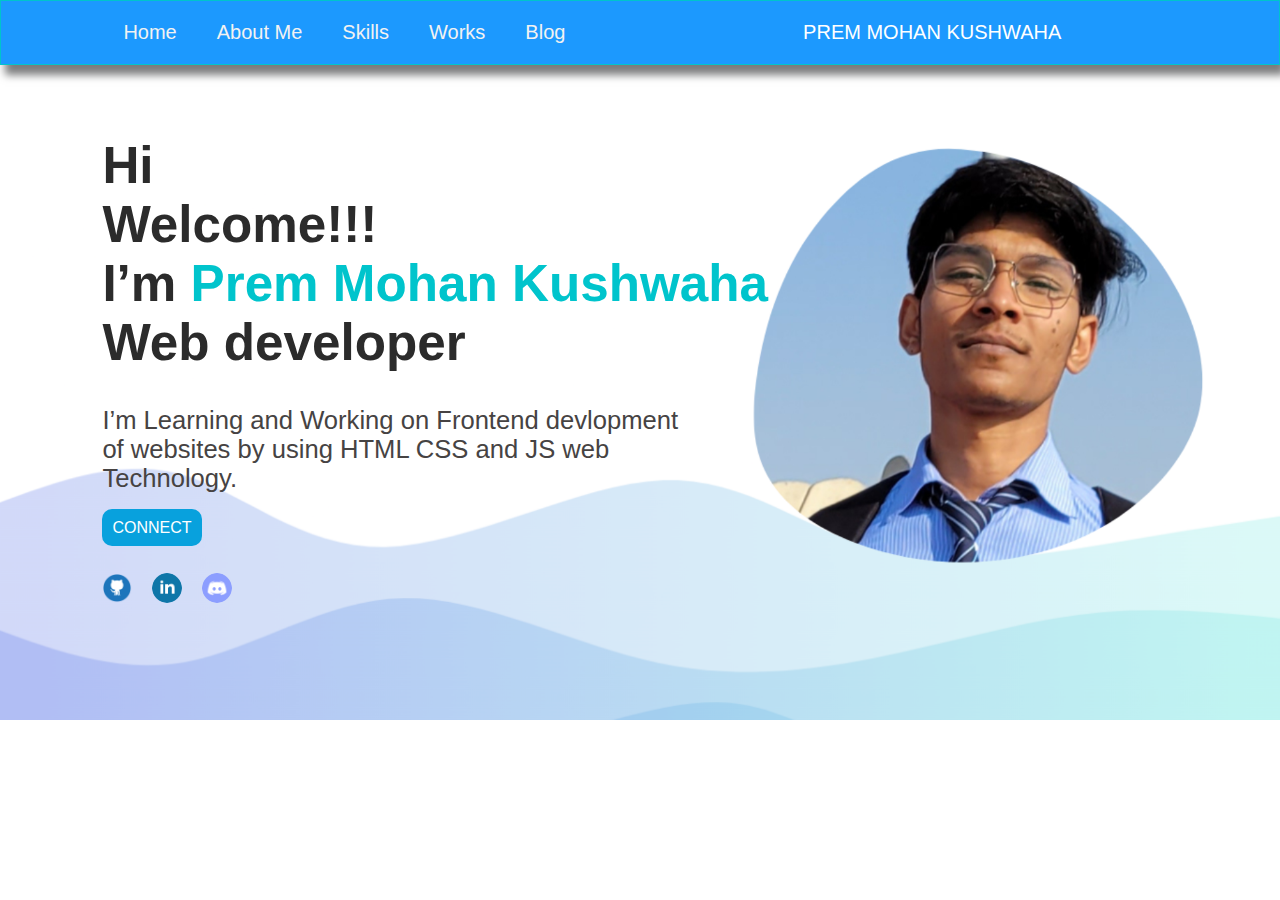
<file: index.html>
<!DOCTYPE html>
<html lang="en">

<head>
    <meta charset="UTF-8">
    <meta http-equiv="X-UA-Compatible" content="IE=edge">
    <meta name="viewport" content="width=device-width, initial-scale=1.0">
    <title>Home</title>
    <meta name="description" content="This is portfolio website of the developers." />
    <meta name="roots" content="index,follow" />
    <link rel="stylesheet" href="style.css">
   
    <script src="nav.js"></script>
    <!-- for icon-->
    <link rel="stylesheet" href="https://cdnjs.cloudflare.com/ajax/libs/font-awesome/4.7.0/css/font-awesome.min.css">
</head>

<body>

    <div id="nav" class="topnav">
          
 
        <a href="index.html" class="active">Home</a>
        <a href="about.html">About Me</a>
        <a href="skill.html">Skills</a>
        <a href="works.html">Works</a>
        <a href="blog.html">Blog</a>
        <a href="javascript:void(0);" class="icon" onclick="navfunc()">
            <i class="fa fa-bars"></i>
        </a>
<p class="logo">PREM MOHAN KUSHWAHA</p>

    </div>



    <div class="hero">


        <div class="content">

            <h1 >Hi<br>
                Welcome!!!<br>
                I’m <span>Prem Mohan Kushwaha</span><br>
                Web developer</h1>
            <p  >I’m Learning and Working on Frontend devlopment of websites by using HTML CSS and JS web Technology.</p>
            <span class="btn">Connect</span>


            <!-- social medial contact -->
            <div id="contact">
                <ul id="media">
                    <li><a href="https://github.com/pmkushwaha"><img src="img/gt.jpg" alt="github" id="git"> </a>
                    </li>
                    <li><a href="https://www.linkedin.com/in/prem-mohan-kushwaha-95bbb2207"><img src="img/ln.png"
                                alt="github" id="git"> </a>
                    </li>
                    <li><a href="https://discord.gg/TVUBUvyE"><img src="img/ds.png" alt="github" id="git"></a>
                    </li>
                </ul>
            </div>

        </div>




    </div>
</body>

</html>
</file>
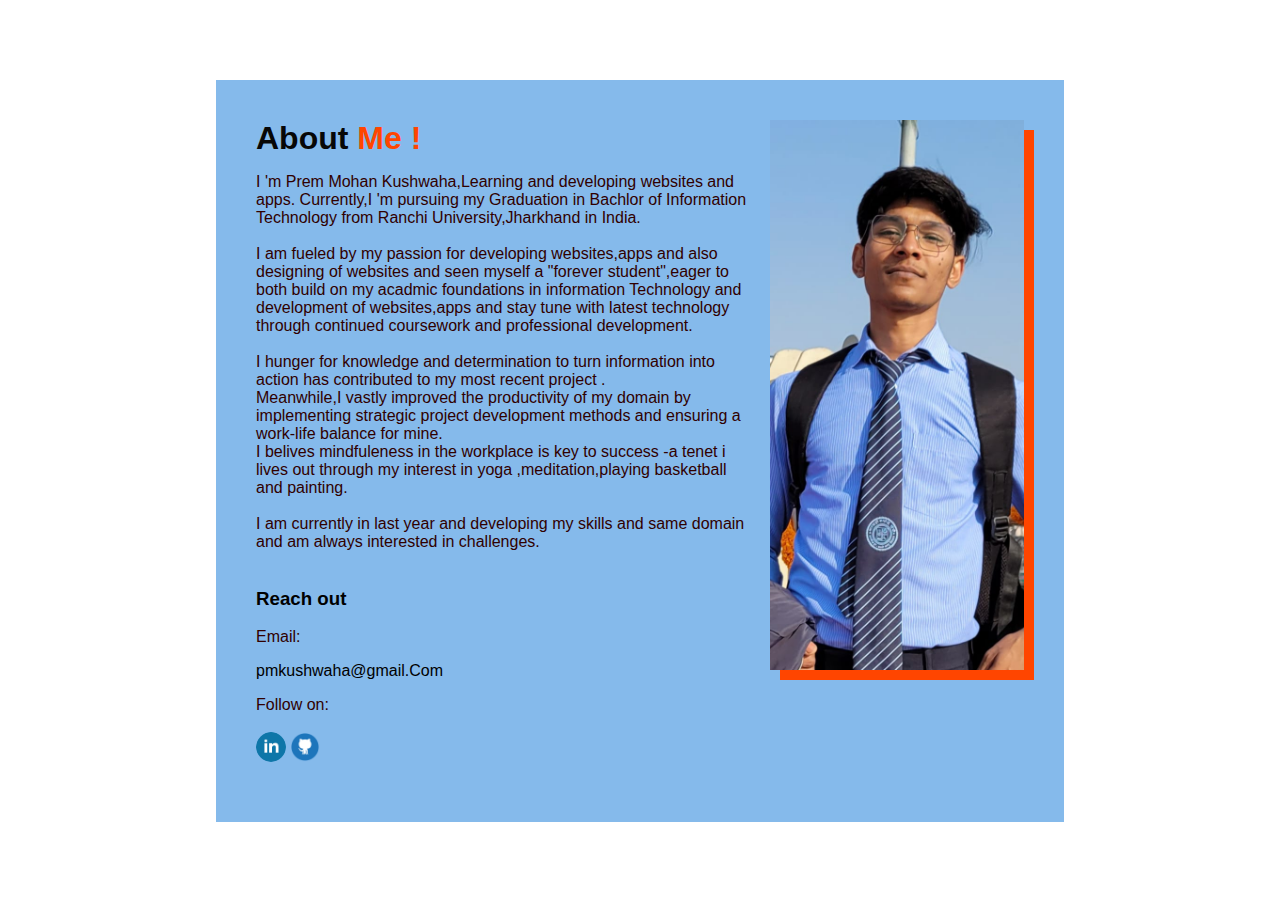
<file: about.html>
<!DOCTYPE html>
<html lang="en">

<head>
    <meta charset="UTF-8">
    <meta http-equiv="X-UA-Compatible" content="IE=edge">
    <meta name="viewport" content="width=device-width, initial-scale=1.0">
    <meta name="roots" content="index follow" />
    <meta name="description" content="This the page of 'About me'section of portfolio page " />
    <link rel="stylesheet" href="about.css" />
    <title>About</title>
</head>

<body>
    <div class="section">
        <div class="text">
            <h1>About <span style="color:orangered;">Me !</span></h1>
            <p>
                I 'm Prem Mohan Kushwaha,Learning and developing websites and apps.
                Currently,I 'm pursuing my Graduation in Bachlor of Information Technology from Ranchi
                University,Jharkhand in India.
                <br><br>
                I am fueled by my passion for developing websites,apps and also designing of websites and seen myself a
                "forever student",eager to both build on my acadmic foundations in information Technology and
                development of websites,apps and
                stay tune with latest technology through continued coursework and professional development.
                <br><br>
                I hunger for knowledge and determination to turn information into action has contributed to my most
                recent project .
                <br>Meanwhile,I vastly improved the productivity of my domain by implementing strategic project
                development methods and ensuring a work-life balance for mine. <br>
                I belives mindfuleness in the workplace is key to success -a tenet i lives out through my interest in
                yoga ,meditation,playing basketball and painting.
                <br><br> I am currently in last year and developing my skills and same domain and am always interested
                in challenges.
                <br><br>

            <h3 style="color: rgb(0, 0, 0);">Reach out</h3>
            <p>Email:</p><a href="mailto:pmkushwaha@gmail.com" subject="Hello !">pmkushwaha@gmail.Com</a>
            </p>

            <p>Follow on: <br><br>
                <a href="https://www.linkedin.com/in/prem-mohan-kushwaha-95bbb2207"><img src="img/ln.png" alt="linkedin"
                        id="git"> </a>
                <a href="https://github.com/pmkushwaha"><img src="img/gt.jpg" alt="github" id="git"> </a>

            </p>
        </div>

        <div id="img"><img src="img/bg.jpg" alt="pic" id="img"></div>



    </div>
</body>

</html>
</file>
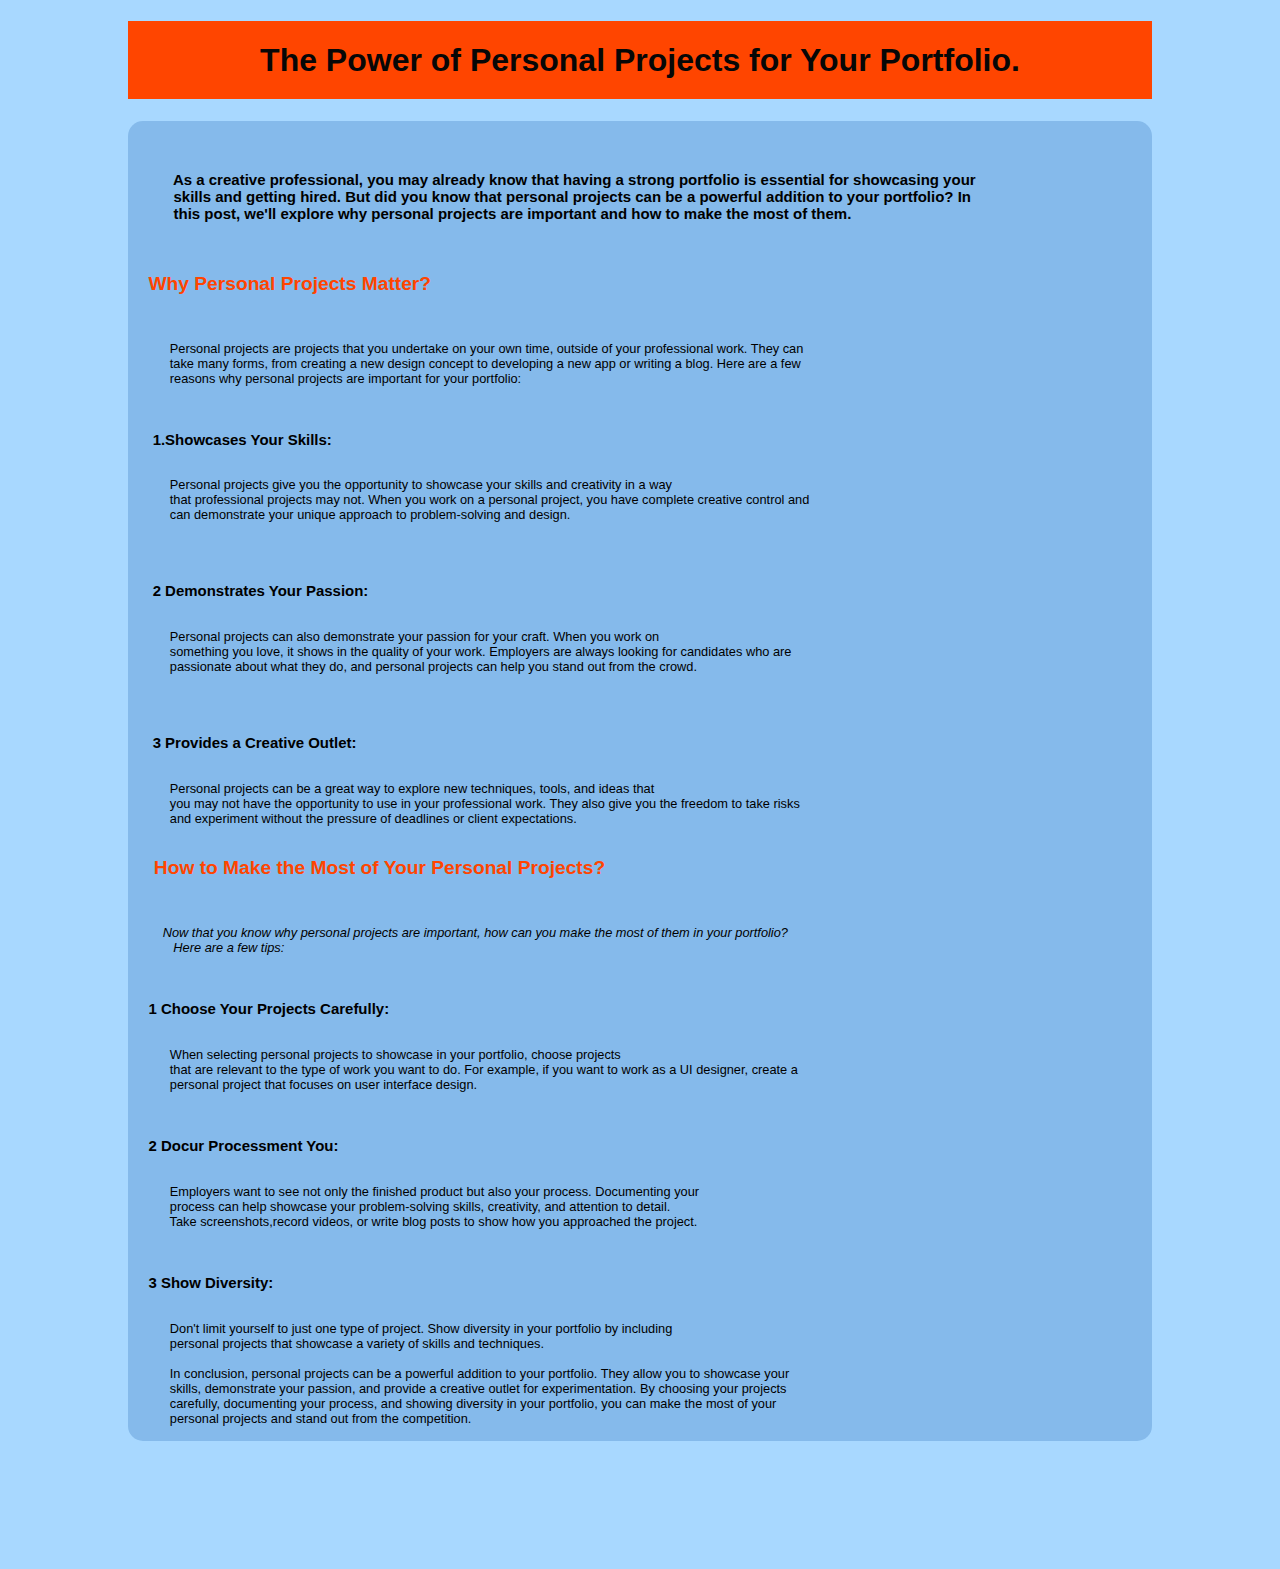
<file: blog.html>
<!DOCTYPE html>
<html lang="en">

<head>
  <meta charset="UTF-8">
  <meta http-equiv="X-UA-Compatible" content="IE=edge">
  <meta name="viewport" content="width=device-width, initial-scale=1.0">
  <link rel="stylesheet" href="blog.css" />
  <title>Blog</title>
</head>

<body>
  <div class="parent">
    <h1>The Power of Personal Projects for Your Portfolio.</h1>
    <pre class="frt">

    <h4 style="font-size: 15px;">      As a creative professional, you may already know that having a strong portfolio is essential for showcasing your
      skills and getting hired. But did you know that personal projects can be a powerful addition to your portfolio? In
      this post, we'll explore why personal projects are important and how to make the most of them.</h4>
<h2 class="sub">Why Personal Projects Matter?</h2>

      Personal projects are projects that you undertake on your own time, outside of your professional work. They can
      take many forms, from creating a new design concept to developing a new app or writing a blog. Here are a few
      reasons why personal projects are important for your portfolio:

    <h3> 1.Showcases Your Skills:</h3> 
      Personal projects give you the opportunity to showcase your skills and creativity in a way
      that professional projects may not. When you work on a personal project, you have complete creative control and
      can demonstrate your unique approach to problem-solving and design.

     
    <h3> 2 Demonstrates Your Passion:</h3> 
      Personal projects can also demonstrate your passion for your craft. When you work on
      something you love, it shows in the quality of your work. Employers are always looking for candidates who are
      passionate about what they do, and personal projects can help you stand out from the crowd.

     
    <h3> 3 Provides a Creative Outlet:</h3>
      Personal projects can be a great way to explore new techniques, tools, and ideas that
      you may not have the opportunity to use in your professional work. They also give you the freedom to take risks
      and experiment without the pressure of deadlines or client expectations.

<h2 class="sub"> How to Make the Most of Your Personal Projects?</h2>

    <i>Now that you know why personal projects are important, how can you make the most of them in your portfolio? 
       Here are a few tips: </i> 

    <h3>1 Choose Your Projects Carefully:</h3>
      When selecting personal projects to showcase in your portfolio, choose projects
      that are relevant to the type of work you want to do. For example, if you want to work as a UI designer, create a
      personal project that focuses on user interface design.

    <h3>2 Docur Processment You:</h3>
      Employers want to see not only the finished product but also your process. Documenting your
      process can help showcase your problem-solving skills, creativity, and attention to detail. 
      Take screenshots,record videos, or write blog posts to show how you approached the project.

    <h3>3 Show Diversity:</h3>
      Don't limit yourself to just one type of project. Show diversity in your portfolio by including
      personal projects that showcase a variety of skills and techniques.

      In conclusion, personal projects can be a powerful addition to your portfolio. They allow you to showcase your
      skills, demonstrate your passion, and provide a creative outlet for experimentation. By choosing your projects
      carefully, documenting your process, and showing diversity in your portfolio, you can make the most of your
      personal projects and stand out from the competition.
    </pre>

  </div>
</body>

</html>
</file>
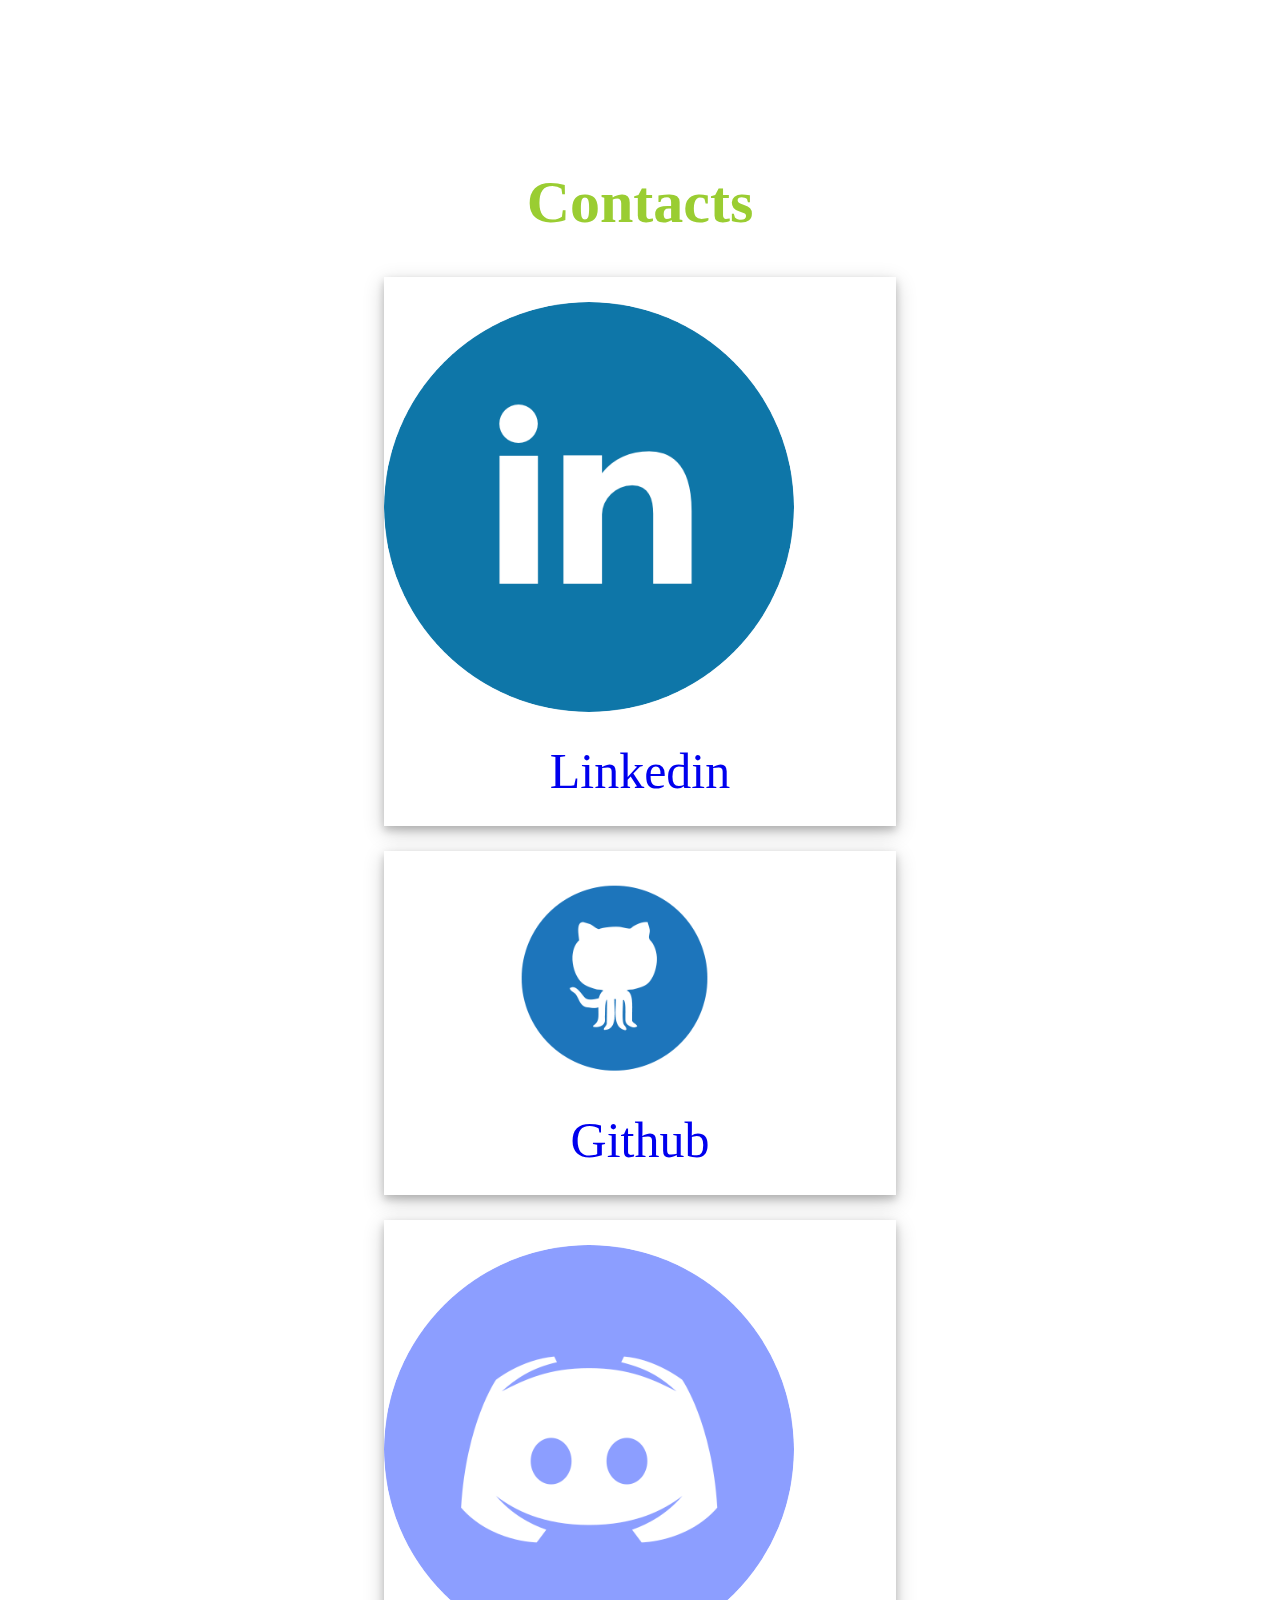
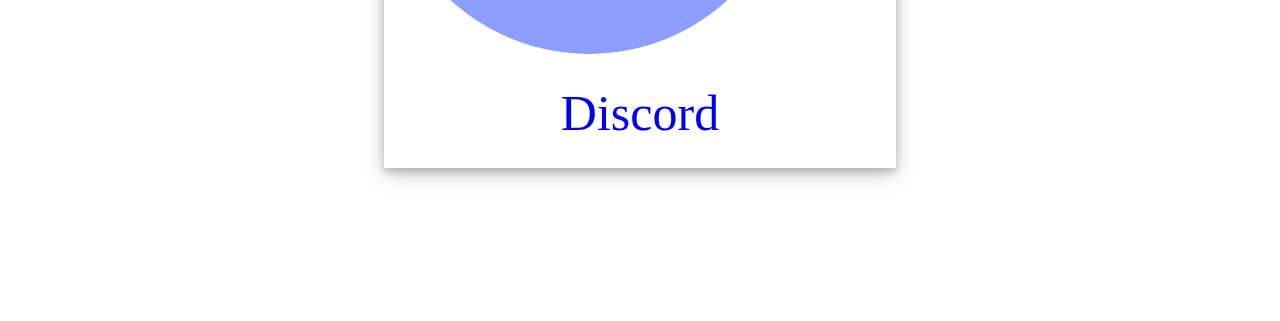
<file: contact.html>
<!DOCTYPE html>
<html lang="en">

<head>
    <meta charset="UTF-8">
    <meta http-equiv="X-UA-Compatible" content="IE=edge">
    <meta name="viewport" content="width=device-width, initial-scale=1.0">
    <link rel="stylesheet" href="contact.css" />
    <title>Contact</title>
</head>

<body>

    <div id="parent">

        <h1> Contacts</h1>

        <div class="polaroid">
            <a href="https://www.linkedin.com/in/prem-mohan-kushwaha-95bbb2207"><img src="img/ln.png" alt="linkedin"></a>
      
            <div class="container">
                <p><a href="https://www.linkedin.com/in/prem-mohan-kushwaha-95bbb2207"><span>Linkedin</span></a></p>
            </div>
        </div>


        <div class="polaroid">
            <a href="https://github.com/pmkushwaha">  <img src="img/gt.jpg" alt="github"></a>
          
            <div class="container">
                <p> <a href="https://github.com/pmkushwaha"><span>Github</span></a></p>
            </div>
        </div>


        <div class="polaroid">
            <a href="https://discord.gg/TVUBUvyE"><img src="img/ds.png" alt="discord" ></a>
            <div class="container">
                <p> <a href="https://discord.gg/TVUBUvyE"><span>Discord</span></a></p>
            </div>
        </div>

    </div>
</body>

</html>
</file>
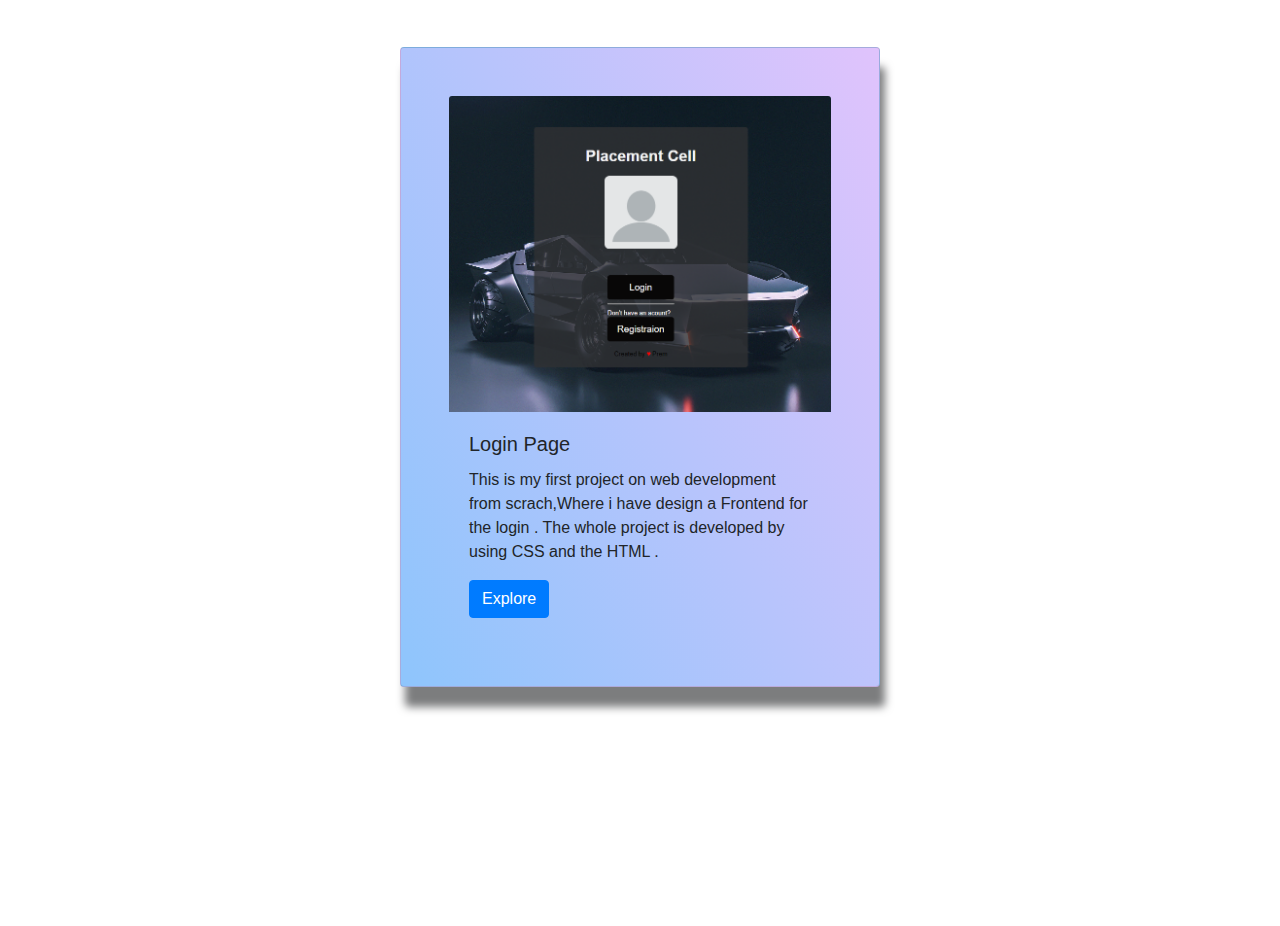
<file: works.html>
<!DOCTYPE html>
<html lang="en">

<head>
    <meta charset="UTF-8">
    <meta http-equiv="X-UA-Compatible" content="IE=edge">
    <meta name="viewport" content="width=device-width, initial-scale=1.0">
    <link rel="stylesheet" href="work.css">
    <link rel=" stylesheet" href="https://cdn.jsdelivr.net/npm/bootstrap@4.3.1/dist/css/bootstrap.min.css"
        integrity="sha384-ggOyR0iXCbMQv3Xipma34MD+dH/1fQ784/j6cY/iJTQUOhcWr7x9JvoRxT2MZw1T" crossorigin="anonymous">
    <title>Works</title>
</head>

<body>
    <div class="parent">
        <div class="parent">

            <div class="card">
                <img src="img/Screenshot (11).png" class="card-img-top" alt="...">
                <div class="card-body">
                    <h5 class="card-title">Login Page</h5>
                    <p class="card-text"> This is my first project on web development from scrach,Where i have design a
                        Frontend for the login .
                        The whole project is developed by using CSS and the HTML .
                    </p>
                    <a href="https://loginproject02.netlify.app" class="btn btn-primary">Explore</a>
                </div>
            </div>
        </div>
</body>

</html>
</file>
<file: style.css>
body,
html {

    height: 100%;

}

body {
    margin: 0;
    padding: 0;
    font-family: sans-serif;

    background-image: url('img/bg.png');

    background-repeat: no-repeat;

    background-size: 100%;

    width: 100%;
    height: auto;
}

.hero {
    margin-left: 8%;
    display: flex;
    justify-content: flex-start;
    align-items: center;


}


#nav {

    padding-left: 8%;
    border: 1px solid #00c4cc;
    justify-content: space-between;
    background-color: #1c99fe;
    box-shadow: 5px 10px 8px rgb(124, 125, 126);
}



.logo {
    color: #ffffff;
    display: block;
    text-align: center;
    font-weight: 400px;
    font-size: 20px;

}

.logo:hover {
    color:    yellow;}






/* new code  */

/* Add a black background color to the top navigation */
.topnav {
    background-color: #4eb9f7;
    overflow: hidden;
}

/* Style the links inside the navigation bar */
.topnav a {

    float: left;

    display: block;
    color: #f2f2f2;
    text-align: center;
    padding: 14px 16px;
    text-decoration: none;
    font-size: 20px;
    padding: 20px;
    font-weight: 400px;
}

/* Change the color of links on hover */
.topnav a:hover {
    background-color: #ddd;
    color: rgb(0, 0, 0);
}



/* Hide the link that should open and close the topnav on small screens */
.topnav .icon {
    display: none;
}


@media screen and (max-width: 600px) {
    .topnav a:not(:first-child) {
        display: none;
    }

    .topnav a.icon {
        float: right;
        display: block;
      
    }
    .topnav a{
        padding: 6px 8px;
    }
}

@media screen and (max-width:600px) {
    .topnav p:not(:first-child) {
        font-size: smaller;
        
    }
}


@media screen and (max-width: 600px) {
    .topnav.responsive {
        position: relative;
    }

    .topnav.responsive a.icon {
        position: absolute;
        right: 0;
        top: 0;
    }

    .topnav.responsive a {
        float: none;
        display: block;
        text-align: left;
    }
}


.btn {
    color: #fff;
    text-transform: uppercase;
    border-radius: 10px;
    background: #08a1dd;
    margin-top: 20px;
    width: 50%;
    height: 40px;
 
    font-size: 1em;
    padding: 10px;
}

@media screen and (max-width:600px) {
    body{
        background-image: url(img/bgp.png);
    }
}

@media (max-width: 768px) {
    .btn {
      width: 100%;
      font-size: 0.8em;
      padding: 5px;
    }
  }

.content h1 {
    margin-top: 6%;
    color: #2b2b2b;
    font-size: 4vw;
    text-transform: inherit;
    width: 100%;
  
}

.content h1 span {
    color: #00c4cc;

}

.content p {
    width: 50%;
    font-size: 2vw;
    color: #464343;


}


/* social medial code  */

#media {
    list-style: none;
    display: inline-flex;
    justify-content: space-evenly;
    padding-inline: 0px 20px;

    gap: 20px;

}

#contact ul li:hover {
    opacity: .5;


}

#git {
    margin-top: 20px;
    width: 30px;
    height: 30px;
    border-radius: 50%;

}
</file>
<file: about.css>
body{
    margin: 0;
    font-family: sans-serif;
}

 .section{
    background-color:rgb(133, 186, 235);
    display: flex;
    justify-content: space-between;
    padding: 40px;
    width: 60%;
    
    margin: 5rem auto 0 auto;
 }
 #img{
    height:550px;
    box-shadow: 10px 10px  orangered;
}
 .section h1{
margin: 0;
color: rgb(7, 7, 7);
 }
 .section p{
    color: rgb(48, 0, 0);
    margin-right: 15px;
 }
 .text a{
   text-decoration: none;
   color:  rgb(0, 0, 0);
 }
 
 #git{
 width: 30px;
 height: 30px;
 border-radius: 50%;
 }

 #git:hover{
   opacity:.5;
 }
 @media screen and (max-width:600px) {
   
   #img{
      height:300px;
      width:300%;
   }
 }
</file>
<file: blog.css>
body{
    margin: 0;
    background-color: rgb(168, 216, 255);
    font-family: sans-serif;
}
.parent{
  margin:0 10% 10% 10%;
}
 
  h1{
    color: rgb(7, 7, 7);
     border: 2px solid yellowgreen;
     background-color: orangered ;
     text-align: center;
     padding: 2%;
     border: 10px;
  }
 
  .frt{
    font-family: sans-serif;
    padding-left: 2%;
    font-size: 1vw;
    background-color: rgb(133, 186, 235);
    border-radius: 15px;
  }
 @media  screen and (max-width:600px){
 .frt{font-size:10px;}
 .frt{overflow:scroll;}
 }
   
  .sub{
    color:  orangered;
  }
</file>
<file: contact.css>
body{
    margin: 10%;
}
#parent{
    align-items: center;
    display: flex;
    flex-direction: column;
}
div.polaroid {
     display: flex;
     flex-direction: column;
 align-items: center;
    width:50%;
    background-color: white;
    box-shadow: 0 4px 8px 0 rgba(0, 0, 0, 0.2), 0 6px 20px 0 rgba(0, 0, 0, 0.19);
    margin-bottom: 25px;
  }
  
  div.container {
    text-align: center;
    padding: 10px 20px;

  }
  img{
 
    border-radius: 50%;
    width: 80%;
    margin-top:25px;

  }

  img:hover{
    opacity: 0.5;
  }



a{
    text-decoration: none;
}
a:hover{
    color: orangered;
}



  span{
    font-weight:700px;
    font-size: 50px;
  }
  
  h1{
    color: yellowgreen;
    font-weight: 500px;
    font-size: 60px;
  }
</file>
<file: work.css>
body,
html {

  height: 100%;
  margin: 0;
  padding: 0;
  font-family: sans-serif;



}


.parent {
  display: flex;

  flex-direction: column;
  justify-content: center;
  align-items: center;
  margin: 2% 8% 8% 8%;
}

.card {
  background-color: #8EC5FC;
  background-image: linear-gradient(62deg, #8EC5FC 0%, #E0C3FC 100%);
  box-shadow: 5px 20px 8px rgb(124, 125, 126);

  background-color: aquamarine;
  margin-bottom: 2%;
  padding: 10%;
  width: 30rem;
}

@media screen and (max-width:600px) {
  .card {
    width: 100%;
    height: auto;
  }
}
</file>
